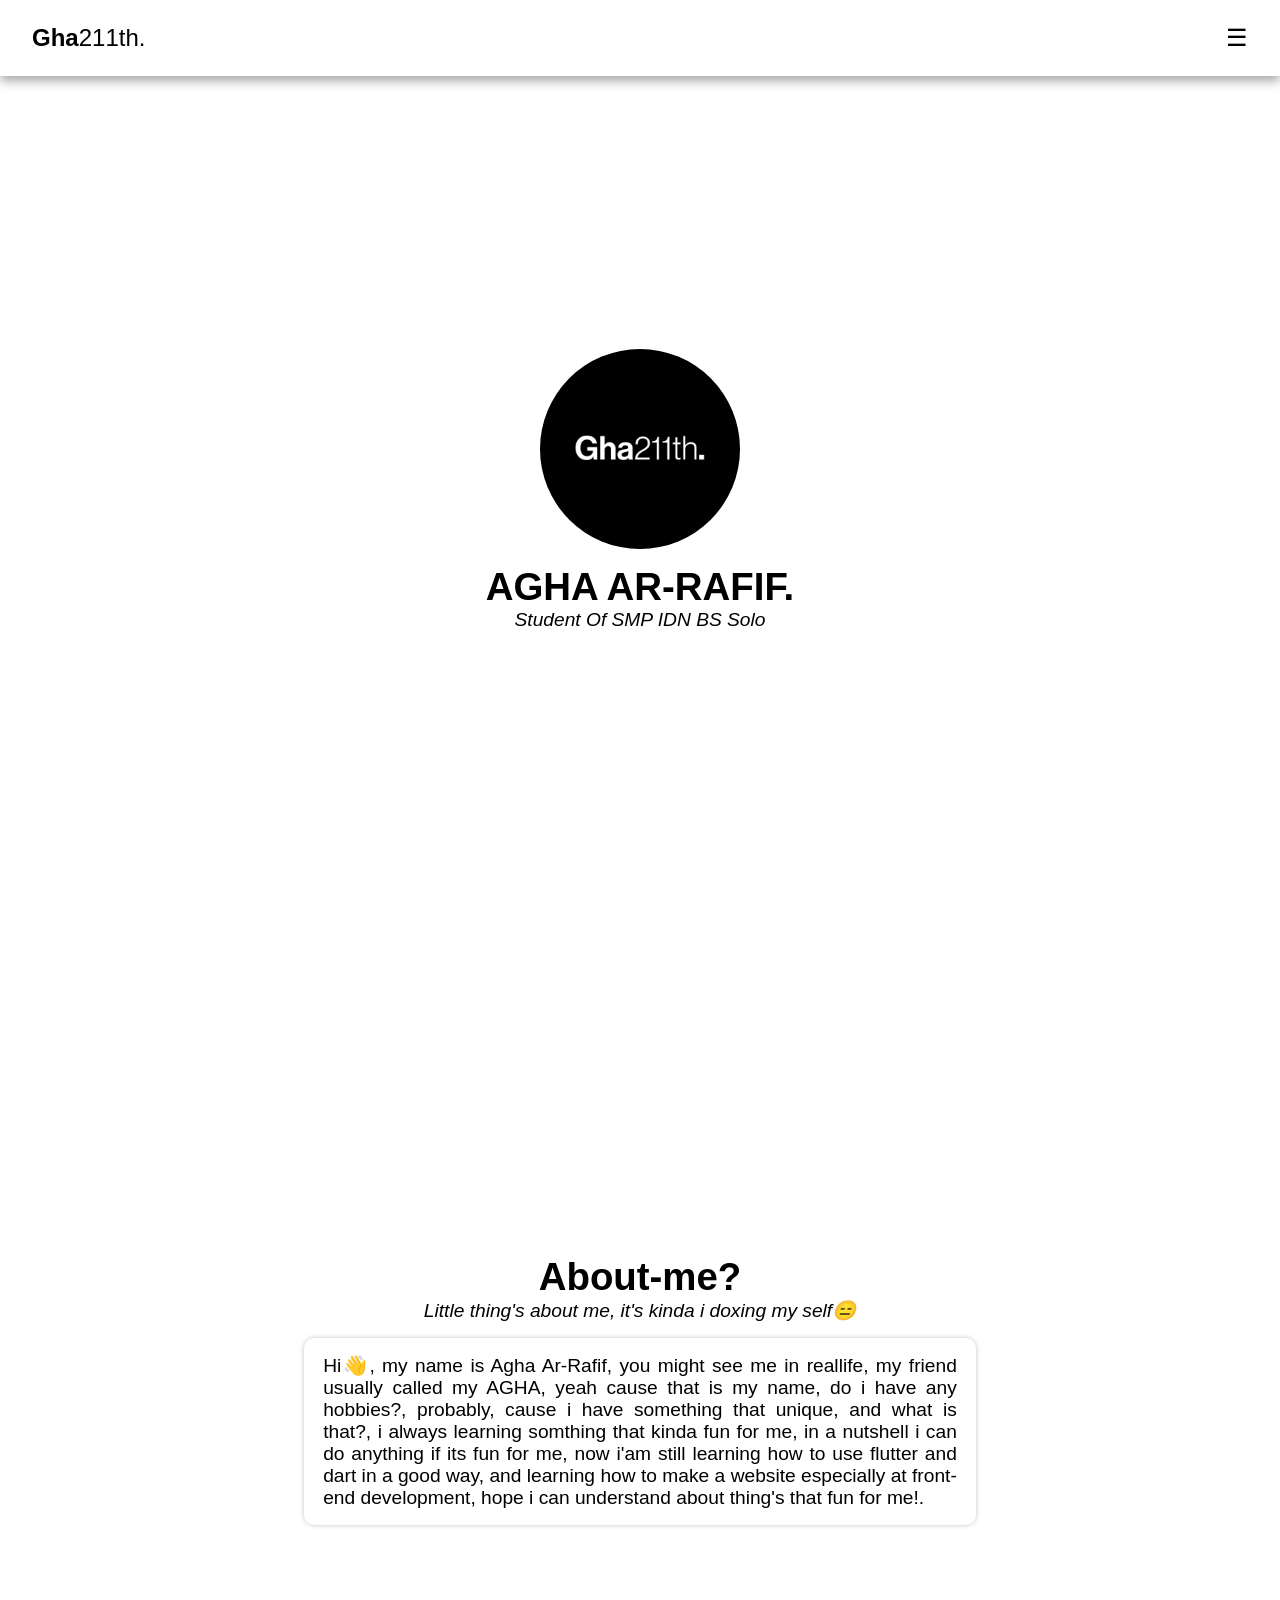
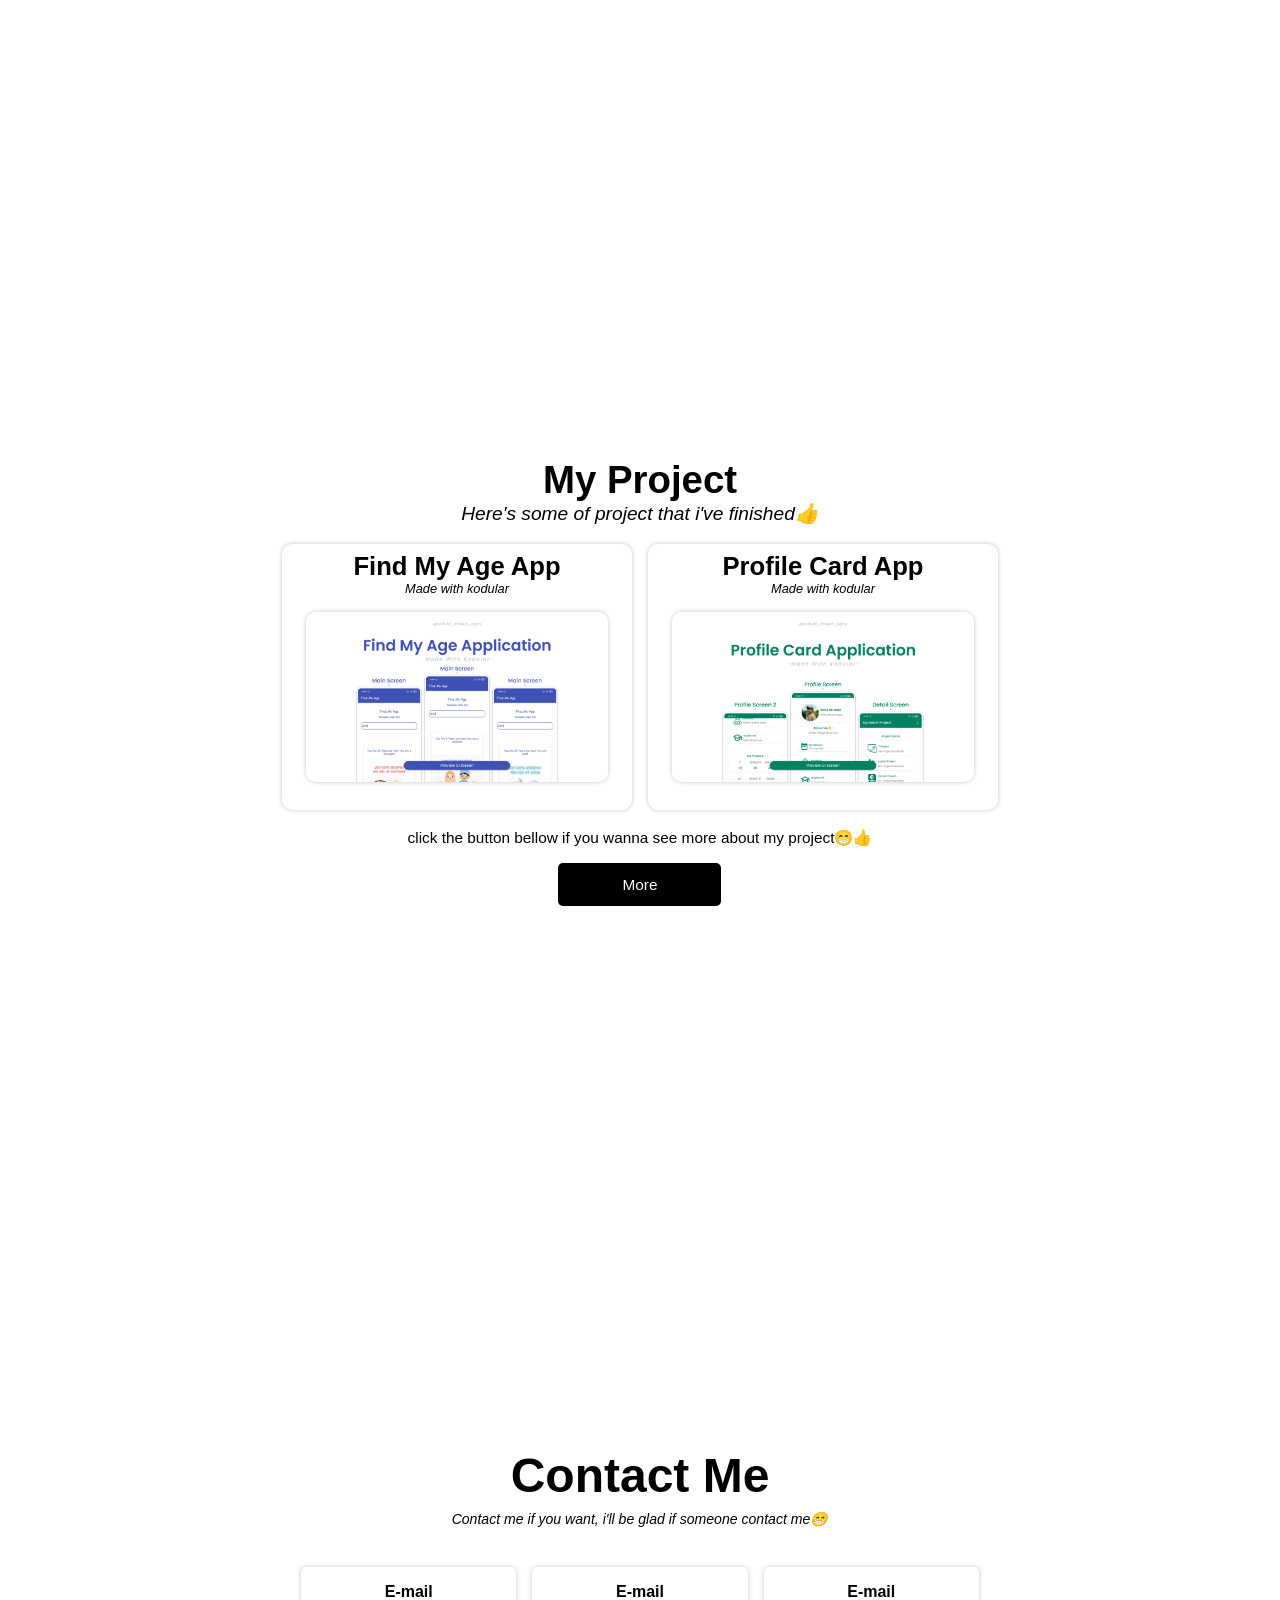
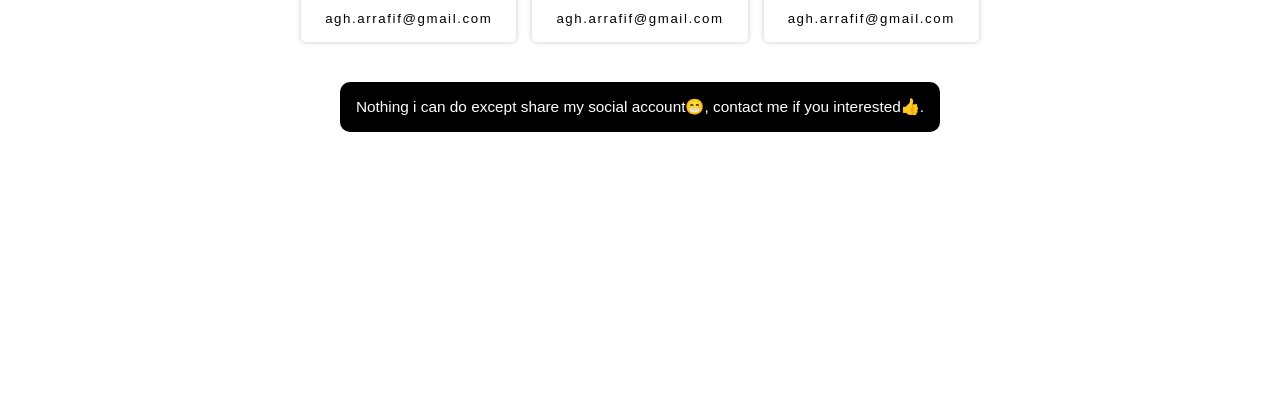
<file: front-end/index.html>
<!DOCTYPE html>
<html lang="en">
  <head>
    <meta charset="UTF-8" />
    <meta name="viewport" content="width=device-width, initial-scale=1.0" />
    <title>Portofolio web 1.0</title>
    <link rel="stylesheet" href="style.css" />
    <link
      rel="stylesheet"
      href="https://fonts.googleapis.com/icon?family=Material+Icons"
    />
  </head>
  <body>
    <header>
      <nav class="main-navbar">
        <div class="logo-nav"><span class="my-name">Gha</span>211th.</div>
        <input type="checkbox" id="menu-toggle" />
        <label for="menu-toggle" class="menu-icon">&#9776;</label>
        <ul class="menu-nav">
          <li><a href="#my-profile">Profile</a></li>
          <li><a href="#About-me">About Me?</a></li>
          <li><a href="#my-project">Project</a></li>
          <li><a href="#contact-me">Contact</a></li>
        </ul>
      </nav>
    </header>
    <section id="my-profile">
      <div class="my-content-profile">
        <div class="profile-text">
          <h1>AGHA AR-RAFIF.</h1>
          <h3>Student Of SMP IDN BS Solo</h3>
        </div>
        <img
          src="images/logo github dll.png"
          alt="logo-agha"
          class="logo-img-content"
        />
      </div>
    </section>
    <section id="About-me">
      <div class="about-me-content">
        <div class="about-me-text-title">
          <h1>About-me?</h1>
          <h3>Little thing's about me, it's kinda i doxing my self😑</h3>
          <p>
            Hi👋, my name is Agha Ar-Rafif, you might see me in reallife, my
            friend usually called my AGHA, yeah cause that is my name, do i have
            any hobbies?, probably, cause i have something that unique, and what
            is that?, i always learning somthing that kinda fun for me, in a
            nutshell i can do anything if its fun for me, now i'am still
            learning how to use flutter and dart in a good way, and learning how
            to make a website especially at front-end development, hope i can
            understand about thing's that fun for me!.
          </p>
        </div>
      </div>
    </section>
    <section id="my-project">
      <div class="list-project">
        <div class="project-list-title">
          <h1>My Project</h1>
          <h3>Here's some of project that i've finished👍</h3>
        </div>
        <div class="all-list1">
          <div class="list-of-list">
            <h3>Find My Age App</h3>
            <h4>Made with kodular</h4>
            <div>
              <img
                src="images/Find My Age.png"
                alt="first-photo"
                class="image-list"
              />
            </div>
          </div>
          <div class="list-of-list">
            <h3>Profile Card App</h3>
            <h4>Made with kodular</h4>
            <div>
              <img
                src="images/Profile card.png"
                alt="first-photo"
                class="image-list"
              />
            </div>
          </div>
          <div class="list-of-list">
            <h3>Radio Dakwah App</h3>
            <h4>Made with kodular</h4>
            <div>
              <img
                src="images/radio app.png"
                alt="first-photo"
                class="image-list"
              />
            </div>
          </div>
        </div>
        <div class="description">
          <p>
            click the button bellow if you wanna see more about my project😁👍
          </p>
          <p class="more-button"><a href="more_project.html">More</a></p>
        </div>
      </div>
    </section>
    <section id="contact-me">
      <div class="contact-content">
        <div class="contact-content-text">
          <h1>Contact Me</h1>
          <h4>Contact me if you want, i'll be glad if someone contact me😁</h4>
        </div>
        <div class="contact-list-cont">
          <div class="list-cont">
            <div class="logo-and-text">
              <h4>E-mail</h4>
            </div>
            <h5>agh.arrafif@gmail.com</h5>
          </div>
          <div class="list-cont">
            <div class="logo-and-text">
              <h4>E-mail</h4>
            </div>
            <h5>agh.arrafif@gmail.com</h5>
          </div>
          <div class="list-cont">
            <div class="logo-and-text">
              <h4>E-mail</h4>
            </div>
            <h5>agh.arrafif@gmail.com</h5>
          </div>
        </div>
        <div class="little-text">
          <p>
            Nothing i can do except share my social account😁, contact me if you
            interested👍.
          </p>
        </div>
      </div>
    </section>
  </body>
</html>
</file>
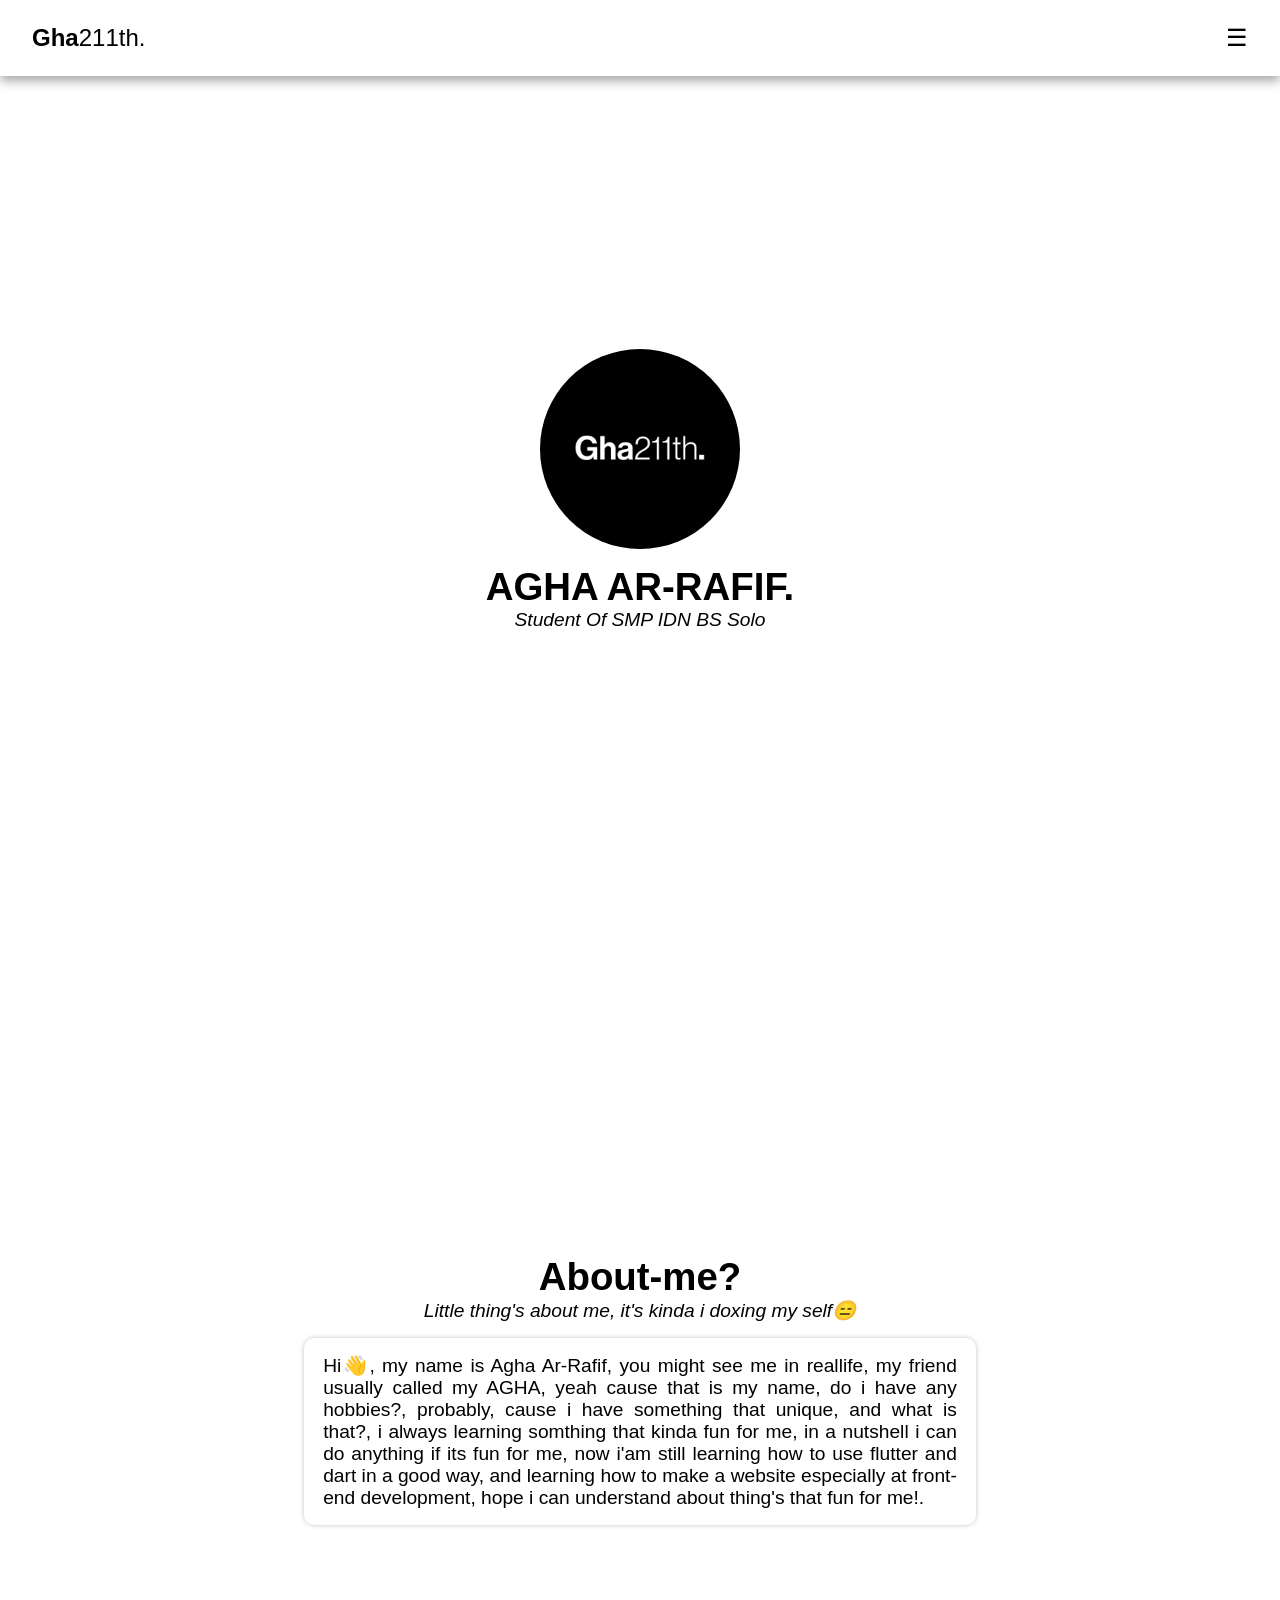
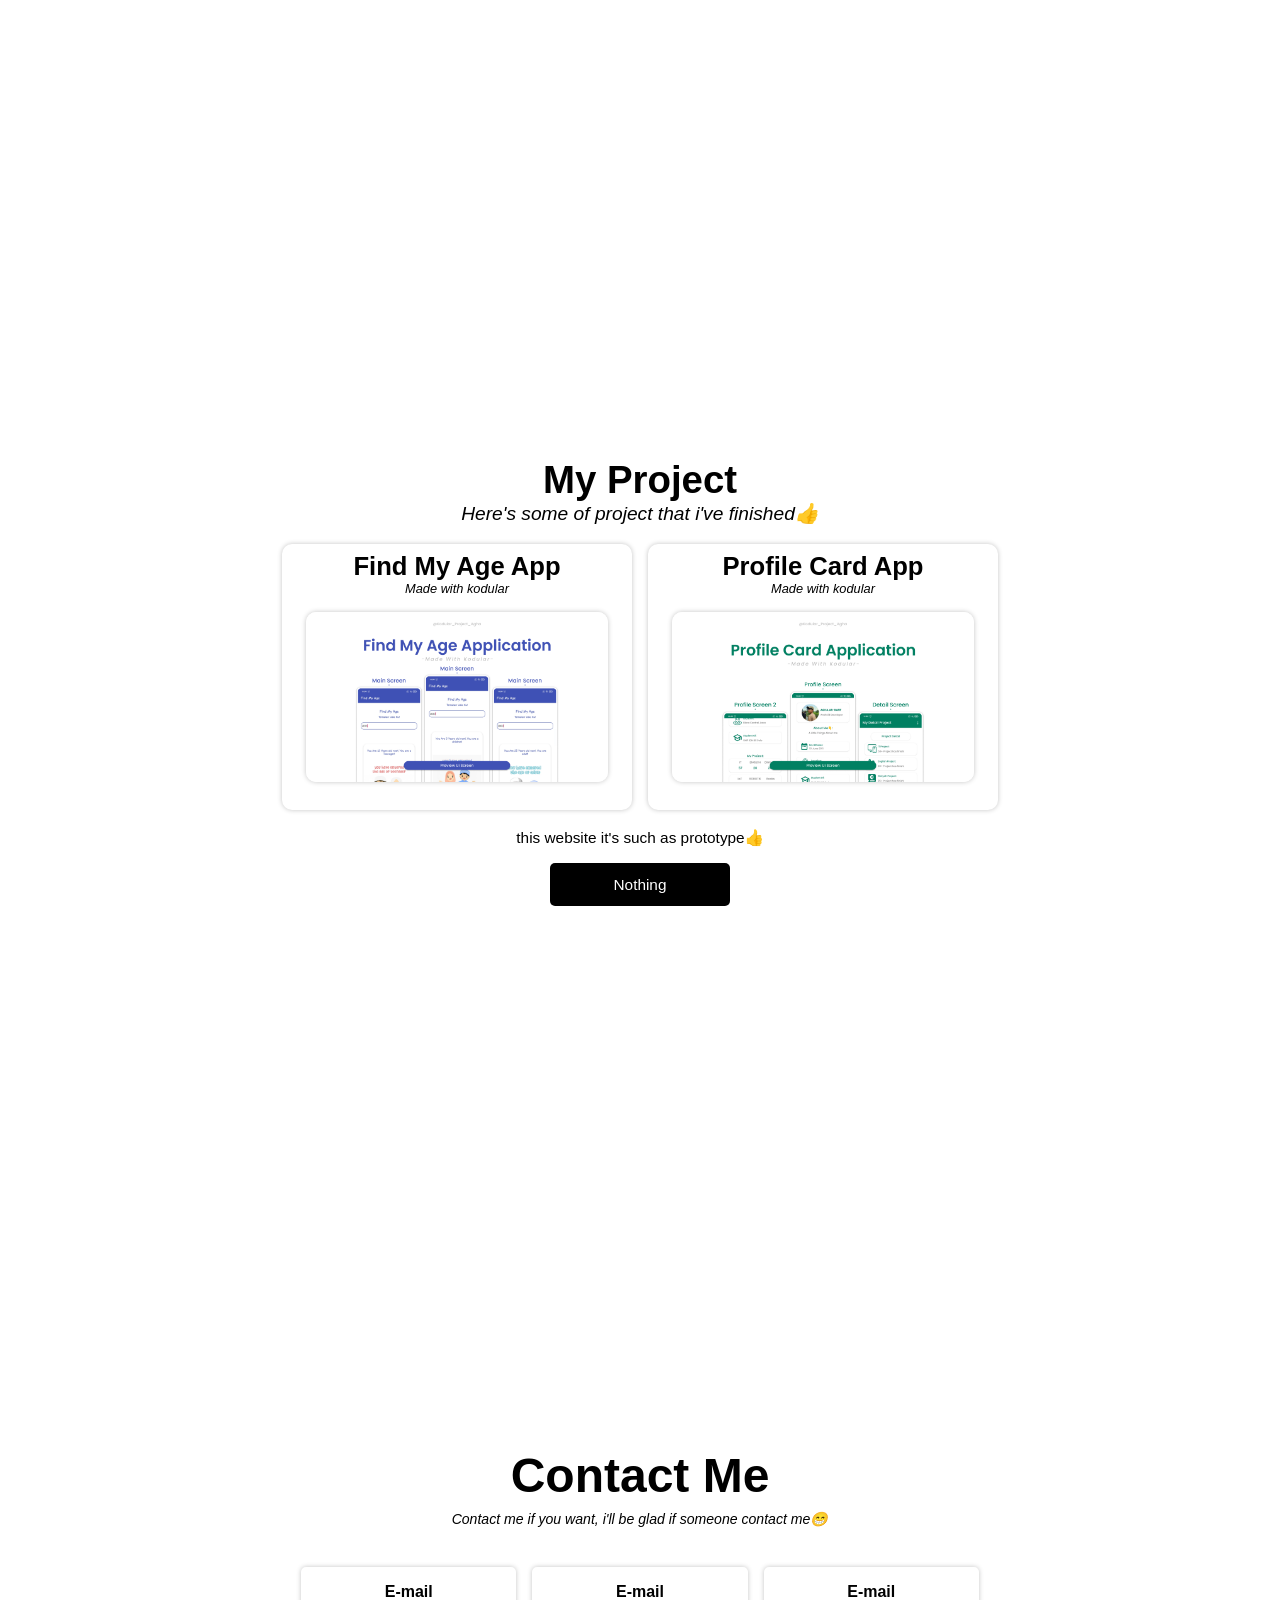
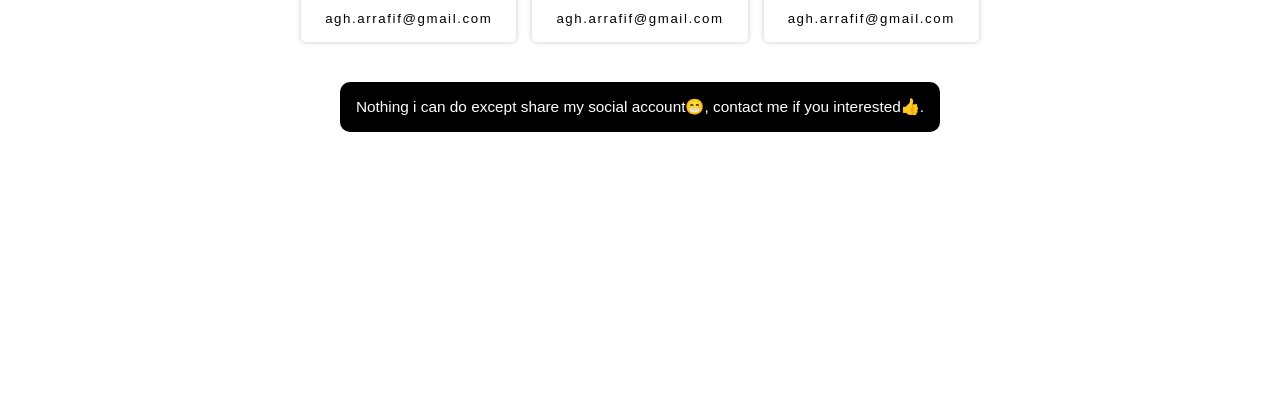
<file: website_v1.0/index.html>
<!DOCTYPE html>
<html lang="en">
  <head>
    <meta charset="UTF-8" />
    <meta name="viewport" content="width=device-width, initial-scale=1.0" />
    <title>Portofolio web 1.0</title>
    <link rel="stylesheet" href="style.css" />
    <link
      rel="stylesheet"
      href="https://fonts.googleapis.com/icon?family=Material+Icons"
    />
  </head>
  <body>
    <header>
      <nav class="main-navbar">
        <div class="logo-nav"><span class="my-name">Gha</span>211th.</div>
        <input type="checkbox" id="menu-toggle" />
        <label for="menu-toggle" class="menu-icon">&#9776;</label>
        <ul class="menu-nav">
          <li><a href="#my-profile">Profile</a></li>
          <li><a href="#About-me">About Me?</a></li>
          <li><a href="#my-project">Project</a></li>
          <li><a href="#contact-me">Contact</a></li>
        </ul>
      </nav>
    </header>
    <section id="my-profile">
      <div class="my-content-profile">
        <div class="profile-text">
          <h1>AGHA AR-RAFIF.</h1>
          <h3>Student Of SMP IDN BS Solo</h3>
        </div>
        <img
          src="images/logo github dll.png"
          alt="logo-agha"
          class="logo-img-content"
        />
      </div>
    </section>
    <section id="About-me">
      <div class="about-me-content">
        <div class="about-me-text-title">
          <h1>About-me?</h1>
          <h3>Little thing's about me, it's kinda i doxing my self😑</h3>
          <p>
            Hi👋, my name is Agha Ar-Rafif, you might see me in reallife, my
            friend usually called my AGHA, yeah cause that is my name, do i have
            any hobbies?, probably, cause i have something that unique, and what
            is that?, i always learning somthing that kinda fun for me, in a
            nutshell i can do anything if its fun for me, now i'am still
            learning how to use flutter and dart in a good way, and learning how
            to make a website especially at front-end development, hope i can
            understand about thing's that fun for me!.
          </p>
        </div>
      </div>
    </section>
    <section id="my-project">
      <div class="list-project">
        <div class="project-list-title">
          <h1>My Project</h1>
          <h3>Here's some of project that i've finished👍</h3>
        </div>
        <div class="all-list1">
          <div class="list-of-list">
            <h3>Find My Age App</h3>
            <h4>Made with kodular</h4>
            <div>
              <img
                src="images/Find My Age.png"
                alt="first-photo"
                class="image-list"
              />
            </div>
          </div>
          <div class="list-of-list">
            <h3>Profile Card App</h3>
            <h4>Made with kodular</h4>
            <div>
              <img
                src="images/Profile card.png"
                alt="first-photo"
                class="image-list"
              />
            </div>
          </div>
          <div class="list-of-list">
            <h3>Radio Dakwah App</h3>
            <h4>Made with kodular</h4>
            <div>
              <img
                src="images/radio app.png"
                alt="first-photo"
                class="image-list"
              />
            </div>
          </div>
        </div>
        <div class="description">
          <p>this website it's such as prototype👍</p>
          <p class="more-button"><a href="more_project.html">Nothing</a></p>
        </div>
      </div>
    </section>
    <section id="contact-me">
      <div class="contact-content">
        <div class="contact-content-text">
          <h1>Contact Me</h1>
          <h4>Contact me if you want, i'll be glad if someone contact me😁</h4>
        </div>
        <div class="contact-list-cont">
          <div class="list-cont">
            <div class="logo-and-text">
              <h4>E-mail</h4>
            </div>
            <h5>agh.arrafif@gmail.com</h5>
          </div>
          <div class="list-cont">
            <div class="logo-and-text">
              <h4>E-mail</h4>
            </div>
            <h5>agh.arrafif@gmail.com</h5>
          </div>
          <div class="list-cont">
            <div class="logo-and-text">
              <h4>E-mail</h4>
            </div>
            <h5>agh.arrafif@gmail.com</h5>
          </div>
        </div>
        <div class="little-text">
          <p>
            Nothing i can do except share my social account😁, contact me if you
            interested👍.
          </p>
        </div>
      </div>
    </section>
  </body>
</html>
</file>
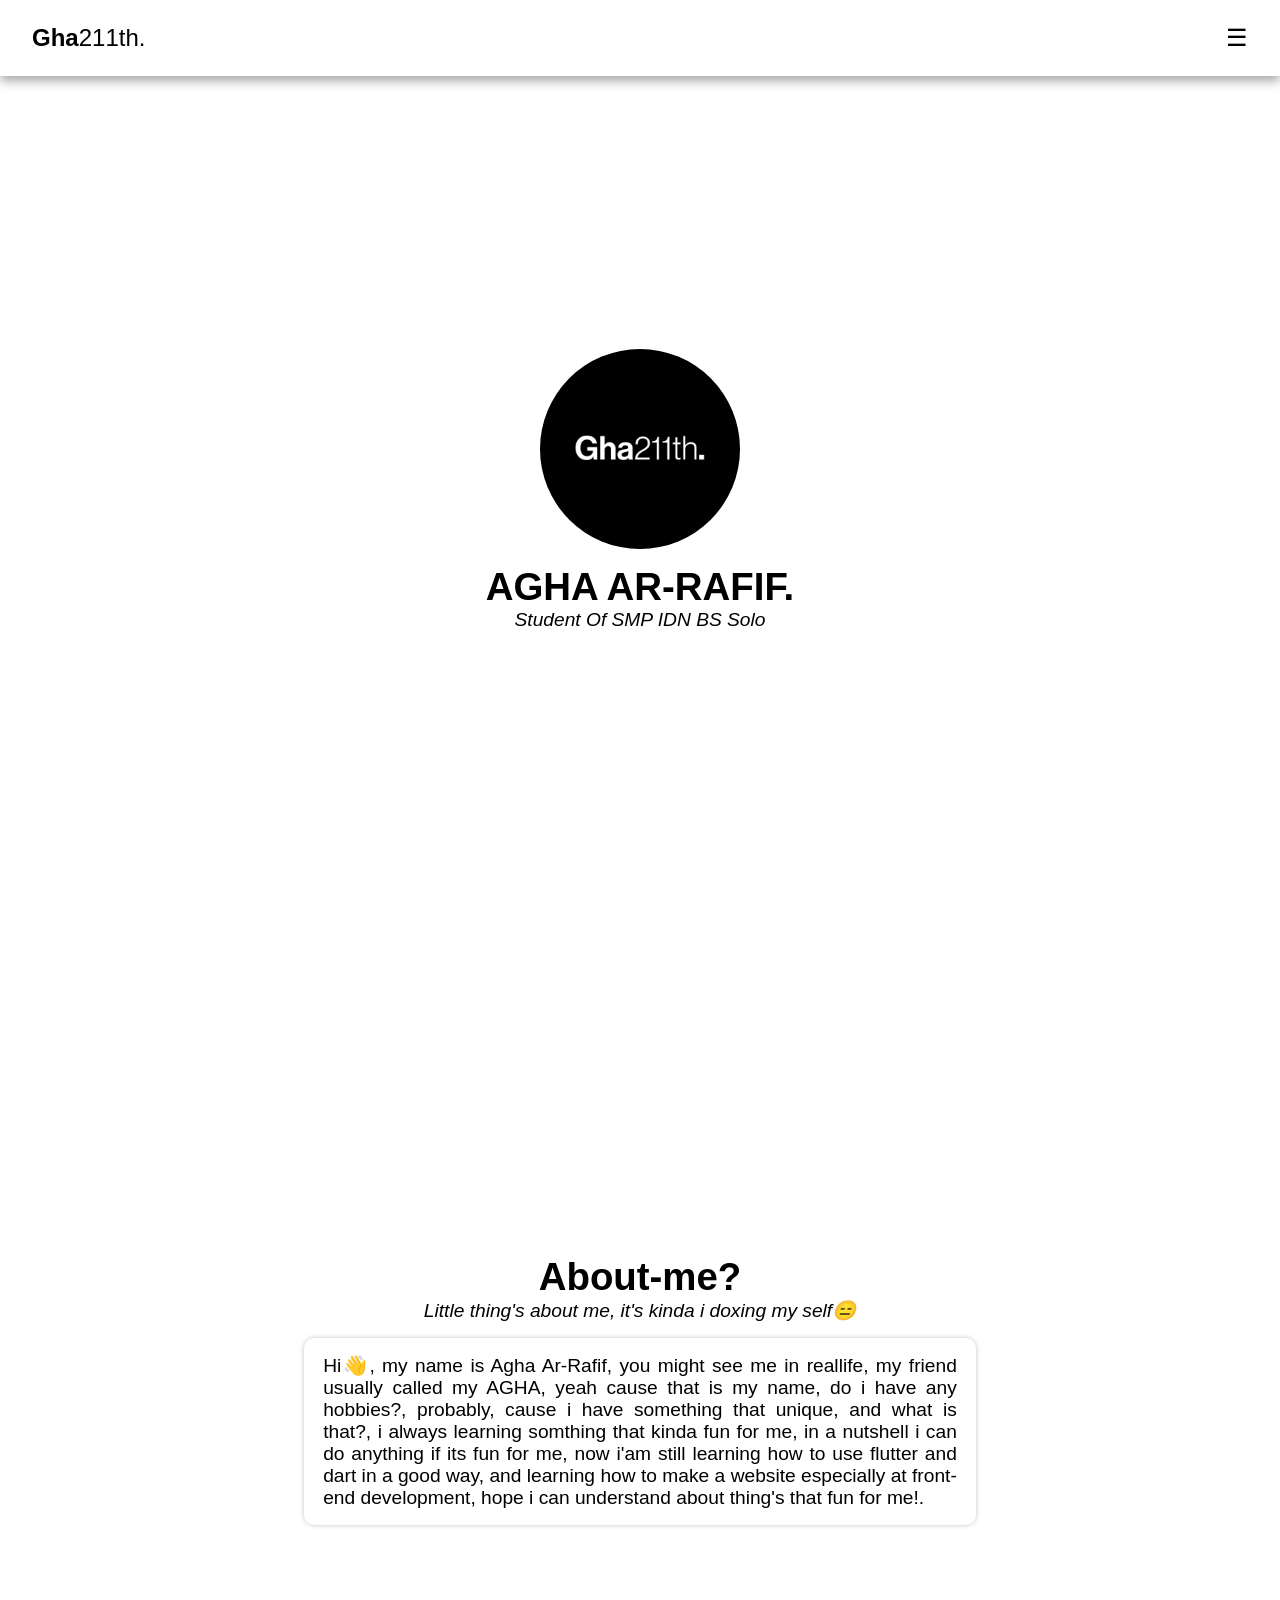
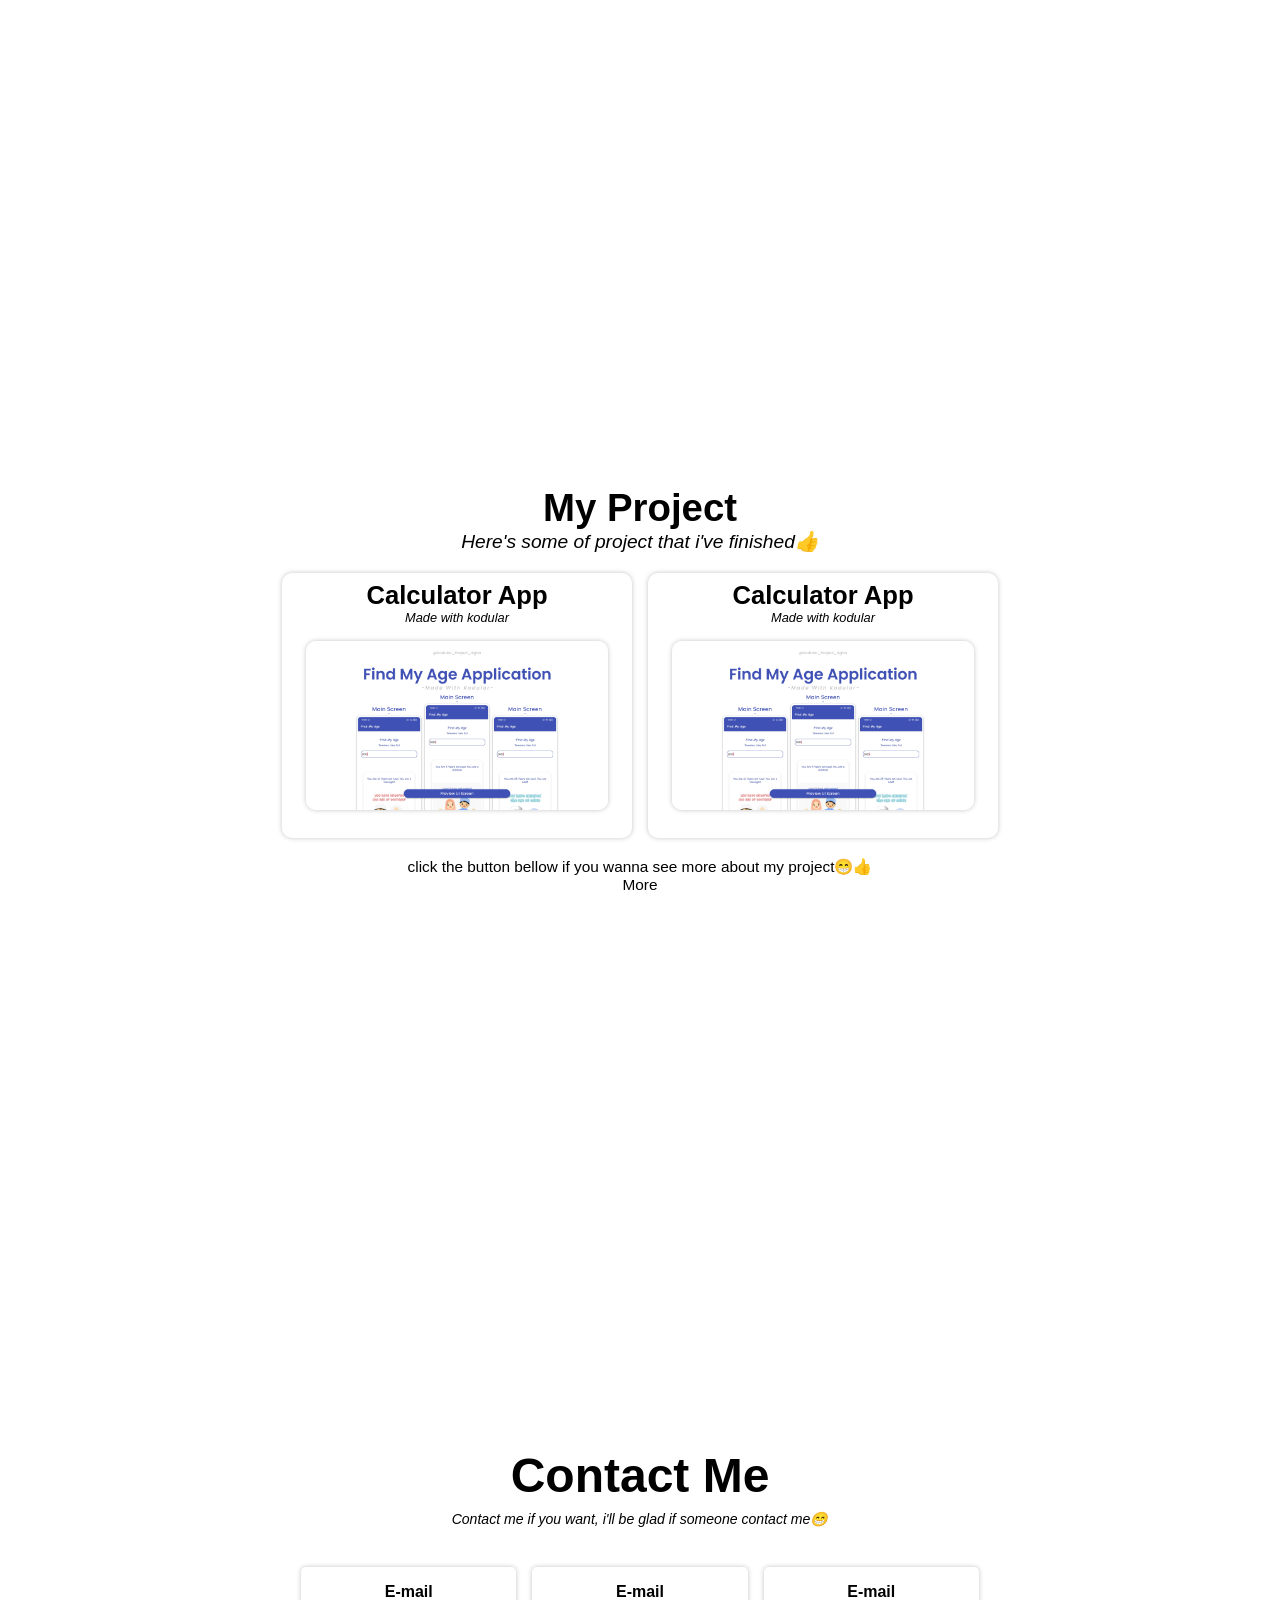
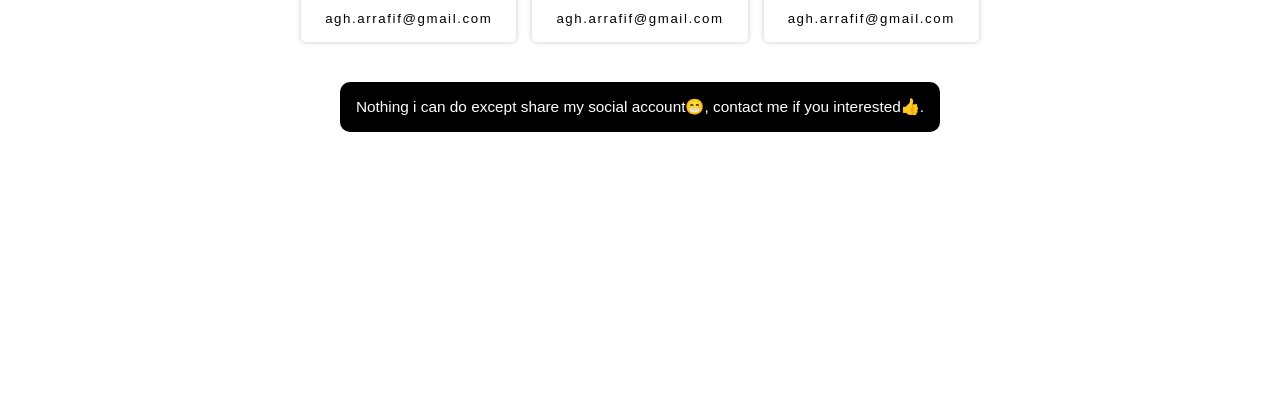
<file: front-end/main.html>
<!DOCTYPE html>
<html lang="en">
  <head>
    <meta charset="UTF-8" />
    <meta name="viewport" content="width=device-width, initial-scale=1.0" />
    <title>Portofolio web 1.0</title>
    <link rel="stylesheet" href="style.css" />
    <link
      rel="stylesheet"
      href="https://fonts.googleapis.com/icon?family=Material+Icons"
    />
  </head>
  <body>
    <header>
      <nav class="main-navbar">
        <div class="logo-nav"><span class="my-name">Gha</span>211th.</div>
        <input type="checkbox" id="menu-toggle" />
        <label for="menu-toggle" class="menu-icon">&#9776;</label>
        <ul class="menu-nav">
          <li><a href="#my-profile">Profile</a></li>
          <li><a href="#About-me">About Me?</a></li>
          <li><a href="#my-project">Project</a></li>
          <li><a href="#contact-me">Contact</a></li>
        </ul>
      </nav>
    </header>
    <section id="my-profile">
      <div class="my-content-profile">
        <div class="profile-text">
          <h1>AGHA AR-RAFIF.</h1>
          <h3>Student Of SMP IDN BS Solo</h3>
        </div>
        <img
          src="images/logo github dll.png"
          alt="logo-agha"
          class="logo-img-content"
        />
      </div>
    </section>
    <section id="About-me">
      <div class="about-me-content">
        <div class="about-me-text-title">
          <h1>About-me?</h1>
          <h3>Little thing's about me, it's kinda i doxing my self😑</h3>
          <p>
            Hi👋, my name is Agha Ar-Rafif, you might see me in reallife, my
            friend usually called my AGHA, yeah cause that is my name, do i have
            any hobbies?, probably, cause i have something that unique, and what
            is that?, i always learning somthing that kinda fun for me, in a
            nutshell i can do anything if its fun for me, now i'am still
            learning how to use flutter and dart in a good way, and learning how
            to make a website especially at front-end development, hope i can
            understand about thing's that fun for me!.
          </p>
        </div>
      </div>
    </section>
    <section id="my-project">
      <div class="list-project">
        <div class="project-list-title">
          <h1>My Project</h1>
          <h3>Here's some of project that i've finished👍</h3>
        </div>
        <div class="all-list1">
          <div class="list-of-list">
            <h3>Calculator App</h3>
            <h4>Made with kodular</h4>
            <div>
              <img
                src="images/Find My Age.png"
                alt="first-photo"
                class="image-list"
              />
            </div>
          </div>
          <div class="list-of-list">
            <h3>Calculator App</h3>
            <h4>Made with kodular</h4>
            <div>
              <img
                src="images/Find My Age.png"
                alt="first-photo"
                class="image-list"
              />
            </div>
          </div>
          <div class="list-of-list">
            <h3>Calculator App</h3>
            <h4>Made with kodular</h4>
            <div>
              <img
                src="images/Find My Age.png"
                alt="first-photo"
                class="image-list"
              />
            </div>
          </div>
        </div>
        <div class="description">
          <p>
            click the button bellow if you wanna see more about my project😁👍
          </p>
          <p class="more-button">More</p>
        </div>
      </div>
    </section>
    <section id="contact-me">
      <div class="contact-content">
        <div class="contact-content-text">
          <h1>Contact Me</h1>
          <h4>Contact me if you want, i'll be glad if someone contact me😁</h4>
        </div>
        <div class="contact-list-cont">
          <div class="list-cont">
            <div class="logo-and-text">
              <h4>E-mail</h4>
            </div>
            <h5>agh.arrafif@gmail.com</h5>
          </div>
          <div class="list-cont">
            <div class="logo-and-text">
              <h4>E-mail</h4>
            </div>
            <h5>agh.arrafif@gmail.com</h5>
          </div>
          <div class="list-cont">
            <div class="logo-and-text">
              <h4>E-mail</h4>
            </div>
            <h5>agh.arrafif@gmail.com</h5>
          </div>
        </div>
        <div class="little-text">
          <p>
            Nothing i can do except share my social account😁, contact me if you
            interested👍.
          </p>
        </div>
      </div>
    </section>
  </body>
</html>
</file>
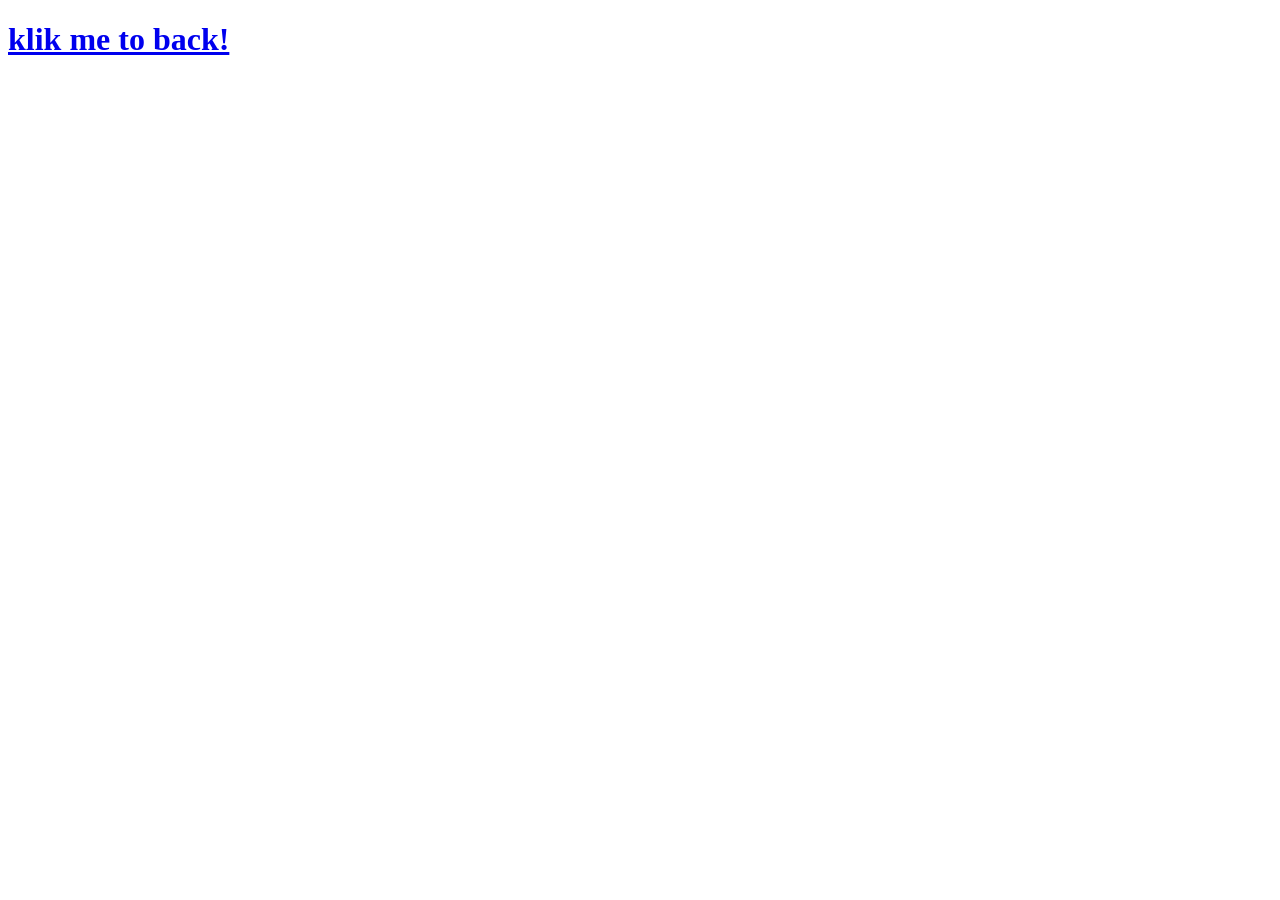
<file: front-end/more_project.html>
<!DOCTYPE html>
<html lang="en">
  <head>
    <meta charset="UTF-8" />
    <meta name="viewport" content="width=device-width, initial-scale=1.0" />
    <title>More Project</title>
  </head>
  <body>
    <h1><a href="index.html">klik me to back!</a></h1>
  </body>
</html>
</file>
<file: front-end/style.css>
* {
  padding: 0;
  margin: 0;
  box-sizing: border-box;
}

html {
  scroll-behavior: smooth;
}

body {
  font-family: Helvetica;
}

section {
  padding-top: 5rem;
  height: 100vh;
  font-family: Helvetica;
}

.main-navbar {
  display: flex;
  justify-content: space-between;
  align-items: center;
  padding: 1.5rem 2rem;
  position: fixed;
  width: 100%;
  background-color: #fff;
  box-shadow: 0px 5px 10px #00000058;
  z-index: 9999;
}

.logo-nav {
  font-weight: 500;
  font-size: clamp(1.2rem, 2vw, 1.5rem);
}

div .my-name {
  font-weight: 800;
}

.menu-nav {
  display: flex;
  gap: 2rem;
  list-style-type: none;
}

.menu-nav a {
  color: #000;
  font-size: clamp(0.9rem, 1vw, 1rem);
  text-decoration: none;
  position: relative;
  font-weight: 500;
  transition: 0.3s ease-in-out;
  cursor: pointer;
}

.menu-nav a::after {
  content: "";
  position: absolute;
  background-color: #000;
  height: 2px;
  width: 0%;
  bottom: -4px;
  left: 0;
  transition: 0.3s ease-in-out;
}

.menu-nav a:hover::after {
  width: 100%;
}

.menu-nav a:hover {
  color: #000000a2;
}

.menu-icon {
  display: none;
  font-size: 1.5rem;
  cursor: pointer;
}

#menu-toggle {
  display: none;
}

/* my-profile-section */

#my-profile {
  scroll-margin-top: 100vh;
  display: flex;
  justify-content: center;
  align-items: center;
}

.my-content-profile {
  display: flex;
  flex-wrap: nowrap;
  align-items: center;
  justify-content: center;
  gap: 3.5rem;
  max-width: 100%;
  width: 100%;
  padding: 10rem;
}

.profile-text {
  text-align: left;
  flex: 1 1 360px;
  padding-left: 3rem;
}

.profile-text h1 {
  font-size: clamp(1.5rem, 3vw, 5rem);
  font-weight: 600;
}

.profile-text h3 {
  font-size: clamp(1rem, 2vw, 1.2rem);
  font-weight: 500;
  font-style: italic;
  color: #000;
}

.logo-img-content {
  width: min(40%, 360px);
  height: auto;
  border-radius: 100%;
}

/* about-me-section */
#About-me {
  display: flex;
  justify-content: center;
  align-items: center;
}

.about-me-content {
  display: flex;
  flex-direction: column;
}

.about-me-text-title {
  display: flex;
  flex-direction: column;
  padding: 5rem;
}

.about-me-text-title h1 {
  text-align: center;
  font-size: clamp(2rem, 3vw, 2.6rem);
}

.about-me-text-title h3 {
  text-align: center;
  font-size: clamp(0.9rem, 1.5vw, 1.3rem);
  font-weight: 500;
  font-style: italic;
}

.about-me-text-title p {
  margin-top: 1rem;
  margin-left: 5rem;
  margin-right: 5rem;
  padding: 1rem 1.2rem;
  text-align: justify;
  background-color: white;
  border-radius: 10px;
  box-shadow: 0px 0px 5px #0000003c;
  font-size: clamp(1rem, 1.5vw, 1.2rem);
}

/* section my-project */
#my-project {
  align-items: center;
  justify-content: center;
  display: flex;
}

.list-project {
  display: flex;
  flex-direction: column;
  padding: 5rem;
  gap: 2rem;
  align-items: center;
  justify-content: center;
}

.project-list-title {
  text-align: center;
}

.project-list-title h1 {
  font-size: clamp(2rem, 3vw, 2.6rem);
  font-weight: 600;
}

.project-list-title h3 {
  font-size: clamp(0.9rem, 1.5vw, 1.3rem);
  font-style: italic;
  font-weight: 500;
}

.all-list1 {
  justify-content: center;
  display: flex;
  gap: 2rem;
  flex-wrap: wrap;
}

.list-of-list {
  flex: 1 1 300px;
  max-width: 350px;
  text-align: center;
  display: flex;
  flex-direction: column;
  background-color: #fff;
  border-radius: 10px;
  box-shadow: 0px 0px 5px #0000003c;
  padding: 1rem 2rem;
  transition: transform 0.3s ease-in-out;
  transform-origin: center;
}

.list-of-list:hover {
  transform: scale(0.9);
}

.list-of-list h3 {
  font-size: clamp(1rem, 2vw, 1.7rem);
  font-weight: 600;
}

.list-of-list h4 {
  font-size: clamp(0.6rem, 1vw, 0.8rem);
  font-weight: 500;
  font-style: italic;
}

.image-list {
  margin: 1rem auto;
  width: 100%;
  height: auto;
  box-shadow: 0px 0px 5px #0000003c;
  border-radius: 10px;
}

.description p {
  display: flex;
  flex-direction: column;
  text-align: center;
  font-size: clamp(0.7rem, 1.2vw, 1.2rem);
}

.more-button a {
  text-decoration: none;
  display: block;
  margin: 1rem auto;
  padding: 0.8rem 4rem;
  background-color: #000;
  color: #fff;
  width: fit-content;
  border-radius: 5px;
  transition: transform 0.3s ease-in-out;
  transform-origin: center;
}

.more-button a:hover {
  transform: scale(0.9);
}

/* SECTION CONTACT ME */
#contact-me {
  justify-content: center;
  align-items: center;
  display: flex;
}

.contact-content {
  display: flex;
  gap: 1.5rem;
  flex-direction: column;
  align-items: center;
  justify-content: center;
}

.contact-content-text {
  display: flex;
  flex-direction: column;
  text-align: center;
  gap: 0.5rem;
}

.contact-content-text h1 {
  font-size: clamp(3rem, 1.5vw, 2.5rem);
  font-weight: 600;
}

.contact-content-text h4 {
  font-size: clamp(0.7rem, 1.1vw, 0.9rem);
  font-style: italic;
  font-weight: 500;
}

.contact-list-cont {
  padding: 1rem 1.5rem;
  display: flex;
  flex-wrap: wrap;
  justify-content: center;
  align-items: center;
  gap: 1rem;
}

.list-cont {
  background-color: #fff;
  box-shadow: 0px 0px 5px #0000003c;
  border-radius: 5px;
  padding: 1rem 1.5rem;
  display: flex;
  flex-direction: column;
  align-items: center;
  gap: 0.6rem;
}

.logo-and-text {
  display: flex;
  align-items: center;
  justify-content: center;
  gap: 0.2rem;
}

.logo-and-text h4 {
  font-weight: 600;
}

.list-cont h5 {
  font-weight: 500;
  letter-spacing: 0.1rem;
}

.little-text {
  padding-left: 5rem;
  padding-right: 5rem;
}

.little-text p {
  font-size: clamp(0.7rem, 1.2vw, 1rem);
  border-radius: 10px;
  text-align: center;
  padding: 1rem 1rem;
  background-color: #000;
  color: #fff;
  width: fit-content;
}
/* =================================== */
/* =========untuk responsive========== */
/* =================================== */

@media (max-width: 1900px) {
  .about-me-text-title {
    margin-left: 15rem;
    margin-right: 15rem;
  }
}

@media (max-width: 1300px) {
  .menu-nav {
    opacity: 0;
    position: absolute;
    top: 90%;
    right: 5%;
    background: #fff;
    transform: translateY(-20px);
    display: flex;
    flex-direction: column;
    align-items: start;
    box-shadow: 0px 0px 10px #000000a2;
    border-radius: 10px;
    padding: 1rem 2rem;
    gap: 1.4rem;
    pointer-events: none;
    transition: opacity 0.3s ease, transform 0.3s ease;
  }

  .menu-icon {
    display: block;
  }

  #menu-toggle:checked + .menu-icon + .menu-nav {
    opacity: 1;
    transform: translateY(0);
    pointer-events: auto;
  }
  .my-content-profile {
    flex-direction: column-reverse;
    text-align: center;
    gap: 1rem;
    align-items: center;
    padding: 5rem;
  }

  .profile-text {
    text-align: center;
    flex: none;
    padding-left: 0rem;
  }
  .logo-img-content {
    width: 200px;
  }

  .about-me-text-title {
    padding: 2rem;
  }

  .about-me-text-title p {
    margin-left: 2rem;
    margin-right: 2rem;
  }

  #my-project {
    scroll-margin-top: 2rem;
  }

  .all-list1 {
    gap: 1rem;
  }

  .list-project {
    gap: 1.2rem;
  }

  .list-of-list {
    padding: 0.5rem 1.5rem;
  }

  .all-list1 .list-of-list:last-child {
    display: none;
  }
}

@media (max-width: 867px) {
  #my-project {
    scroll-margin-top: 2rem;
  }

  .my-content-profile {
    padding: 5rem;
  }

  .about-me-text-title {
    margin-left: 2rem;
    margin-right: 2rem;
  }
}

@media (max-width: 480px) {
  #my-project {
    scroll-margin-top: 0rem;
  }
}
</file>
<file: website_v1.0/style.css>
* {
  padding: 0;
  margin: 0;
  box-sizing: border-box;
}

html {
  scroll-behavior: smooth;
}

body {
  font-family: Helvetica;
}

section {
  padding-top: 5rem;
  height: 100vh;
  font-family: Helvetica;
}

.main-navbar {
  display: flex;
  justify-content: space-between;
  align-items: center;
  padding: 1.5rem 2rem;
  position: fixed;
  width: 100%;
  background-color: #fff;
  box-shadow: 0px 5px 10px #00000058;
  z-index: 9999;
}

.logo-nav {
  font-weight: 500;
  font-size: clamp(1.2rem, 2vw, 1.5rem);
}

div .my-name {
  font-weight: 800;
}

.menu-nav {
  display: flex;
  gap: 2rem;
  list-style-type: none;
}

.menu-nav a {
  color: #000;
  font-size: clamp(0.9rem, 1vw, 1rem);
  text-decoration: none;
  position: relative;
  font-weight: 500;
  transition: 0.3s ease-in-out;
  cursor: pointer;
}

.menu-nav a::after {
  content: "";
  position: absolute;
  background-color: #000;
  height: 2px;
  width: 0%;
  bottom: -4px;
  left: 0;
  transition: 0.3s ease-in-out;
}

.menu-nav a:hover::after {
  width: 100%;
}

.menu-nav a:hover {
  color: #000000a2;
}

.menu-icon {
  display: none;
  font-size: 1.5rem;
  cursor: pointer;
}

#menu-toggle {
  display: none;
}

/* my-profile-section */

#my-profile {
  scroll-margin-top: 100vh;
  display: flex;
  justify-content: center;
  align-items: center;
}

.my-content-profile {
  display: flex;
  flex-wrap: nowrap;
  align-items: center;
  justify-content: center;
  gap: 3.5rem;
  max-width: 100%;
  width: 100%;
  padding: 10rem;
}

.profile-text {
  text-align: left;
  flex: 1 1 360px;
  padding-left: 3rem;
}

.profile-text h1 {
  font-size: clamp(1.5rem, 3vw, 5rem);
  font-weight: 600;
}

.profile-text h3 {
  font-size: clamp(1rem, 2vw, 1.2rem);
  font-weight: 500;
  font-style: italic;
  color: #000;
}

.logo-img-content {
  width: min(40%, 360px);
  height: auto;
  border-radius: 100%;
}

/* about-me-section */
#About-me {
  display: flex;
  justify-content: center;
  align-items: center;
}

.about-me-content {
  display: flex;
  flex-direction: column;
}

.about-me-text-title {
  display: flex;
  flex-direction: column;
  padding: 5rem;
}

.about-me-text-title h1 {
  text-align: center;
  font-size: clamp(2rem, 3vw, 2.6rem);
}

.about-me-text-title h3 {
  text-align: center;
  font-size: clamp(0.9rem, 1.5vw, 1.3rem);
  font-weight: 500;
  font-style: italic;
}

.about-me-text-title p {
  margin-top: 1rem;
  margin-left: 5rem;
  margin-right: 5rem;
  padding: 1rem 1.2rem;
  text-align: justify;
  background-color: white;
  border-radius: 10px;
  box-shadow: 0px 0px 5px #0000003c;
  font-size: clamp(1rem, 1.5vw, 1.2rem);
}

/* section my-project */
#my-project {
  align-items: center;
  justify-content: center;
  display: flex;
}

.list-project {
  display: flex;
  flex-direction: column;
  padding: 5rem;
  gap: 2rem;
  align-items: center;
  justify-content: center;
}

.project-list-title {
  text-align: center;
}

.project-list-title h1 {
  font-size: clamp(2rem, 3vw, 2.6rem);
  font-weight: 600;
}

.project-list-title h3 {
  font-size: clamp(0.9rem, 1.5vw, 1.3rem);
  font-style: italic;
  font-weight: 500;
}

.all-list1 {
  justify-content: center;
  display: flex;
  gap: 2rem;
  flex-wrap: wrap;
}

.list-of-list {
  flex: 1 1 300px;
  max-width: 350px;
  text-align: center;
  display: flex;
  flex-direction: column;
  background-color: #fff;
  border-radius: 10px;
  box-shadow: 0px 0px 5px #0000003c;
  padding: 1rem 2rem;
  transition: transform 0.3s ease-in-out;
  transform-origin: center;
}

.list-of-list:hover {
  transform: scale(0.9);
}

.list-of-list h3 {
  font-size: clamp(1rem, 2vw, 1.7rem);
  font-weight: 600;
}

.list-of-list h4 {
  font-size: clamp(0.6rem, 1vw, 0.8rem);
  font-weight: 500;
  font-style: italic;
}

.image-list {
  margin: 1rem auto;
  width: 100%;
  height: auto;
  box-shadow: 0px 0px 5px #0000003c;
  border-radius: 10px;
}

.description p {
  display: flex;
  flex-direction: column;
  text-align: center;
  font-size: clamp(0.7rem, 1.2vw, 1.2rem);
}

.more-button a {
  text-decoration: none;
  display: block;
  margin: 1rem auto;
  padding: 0.8rem 4rem;
  background-color: #000;
  color: #fff;
  width: fit-content;
  border-radius: 5px;
  transition: transform 0.3s ease-in-out;
  transform-origin: center;
}

.more-button a:hover {
  transform: scale(0.9);
}

/* SECTION CONTACT ME */
#contact-me {
  justify-content: center;
  align-items: center;
  display: flex;
}

.contact-content {
  display: flex;
  gap: 1.5rem;
  flex-direction: column;
  align-items: center;
  justify-content: center;
}

.contact-content-text {
  display: flex;
  flex-direction: column;
  text-align: center;
  gap: 0.5rem;
}

.contact-content-text h1 {
  font-size: clamp(3rem, 1.5vw, 2.5rem);
  font-weight: 600;
}

.contact-content-text h4 {
  font-size: clamp(0.7rem, 1.1vw, 0.9rem);
  font-style: italic;
  font-weight: 500;
}

.contact-list-cont {
  padding: 1rem 1.5rem;
  display: flex;
  flex-wrap: wrap;
  justify-content: center;
  align-items: center;
  gap: 1rem;
}

.list-cont {
  background-color: #fff;
  box-shadow: 0px 0px 5px #0000003c;
  border-radius: 5px;
  padding: 1rem 1.5rem;
  display: flex;
  flex-direction: column;
  align-items: center;
  gap: 0.6rem;
  transition: transform 0.3s ease-in-out;
  transform-origin: center;
}

.list-cont:hover {
  transform: scale(0.9);
}

.logo-and-text {
  display: flex;
  align-items: center;
  justify-content: center;
  gap: 0.2rem;
}

.logo-and-text h4 {
  font-weight: 600;
}

.list-cont h5 {
  font-weight: 500;
  letter-spacing: 0.1rem;
}

.little-text {
  padding-left: 5rem;
  padding-right: 5rem;
}

.little-text p {
  font-size: clamp(0.7rem, 1.2vw, 1rem);
  border-radius: 10px;
  text-align: center;
  padding: 1rem 1rem;
  background-color: #000;
  color: #fff;
  width: fit-content;
}
/* =================================== */
/* =========untuk responsive========== */
/* =================================== */

@media (max-width: 1900px) {
  .about-me-text-title {
    margin-left: 15rem;
    margin-right: 15rem;
  }
}

@media (max-width: 1300px) {
  .menu-nav {
    opacity: 0;
    position: absolute;
    top: 90%;
    right: 5%;
    background: #fff;
    transform: translateY(-20px);
    display: flex;
    flex-direction: column;
    align-items: start;
    box-shadow: 0px 0px 10px #000000a2;
    border-radius: 10px;
    padding: 1rem 2rem;
    gap: 1.4rem;
    pointer-events: none;
    transition: opacity 0.3s ease, transform 0.3s ease;
  }

  .menu-icon {
    display: block;
  }

  #menu-toggle:checked + .menu-icon + .menu-nav {
    opacity: 1;
    transform: translateY(0);
    pointer-events: auto;
  }
  .my-content-profile {
    flex-direction: column-reverse;
    text-align: center;
    gap: 1rem;
    align-items: center;
    padding: 5rem;
  }

  .profile-text {
    text-align: center;
    flex: none;
    padding-left: 0rem;
  }
  .logo-img-content {
    width: 200px;
  }

  .about-me-text-title {
    padding: 2rem;
  }

  .about-me-text-title p {
    margin-left: 2rem;
    margin-right: 2rem;
  }

  #my-project {
    scroll-margin-top: 2rem;
  }

  .all-list1 {
    gap: 1rem;
  }

  .list-project {
    gap: 1.2rem;
  }

  .list-of-list {
    padding: 0.5rem 1.5rem;
  }

  .all-list1 .list-of-list:last-child {
    display: none;
  }
}

@media (max-width: 867px) {
  #my-project {
    scroll-margin-top: 2rem;
  }

  .my-content-profile {
    padding: 5rem;
  }

  .about-me-text-title {
    margin-left: 2rem;
    margin-right: 2rem;
  }
}

@media (max-width: 480px) {
  #my-project {
    scroll-margin-top: 0rem;
  }
}
</file>
